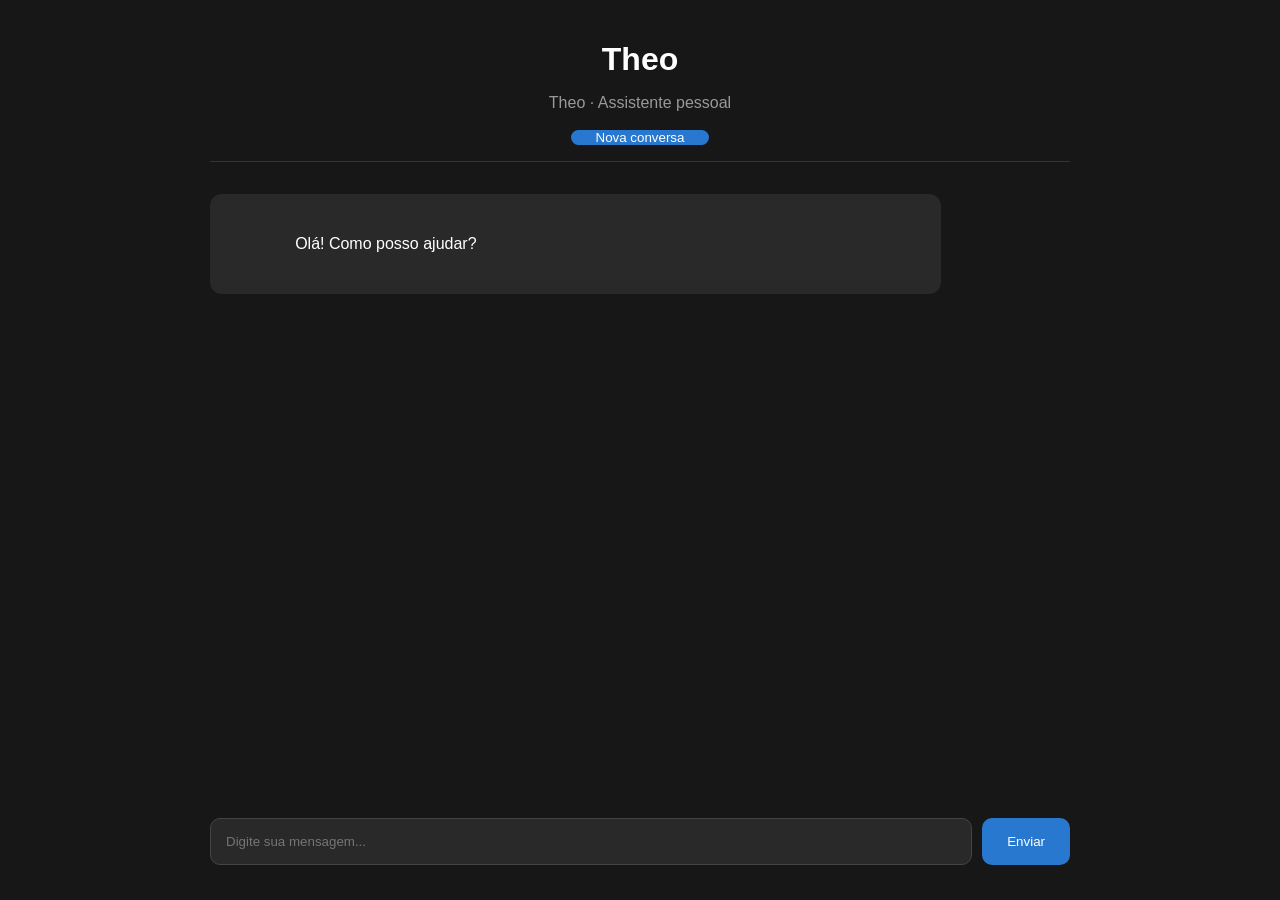
<file: templates/index.html>
<!DOCTYPE html>
<html lang="pt-BR">

<head>
    <meta charset="UTF-8">
    <meta name="viewport" content="width=device-width, initial-scale=1.0">
    <title>TheoIA</title>
    <link rel="stylesheet" href="/static/style.css">
</head>

<body>
    <main class="container">
        <header>
            <h1>Theo</h1>
            <p>Theo · Assistente pessoal</p>
            <button type="button" id="novaConversa">
                Nova conversa
            </button>
        </header>

        <section id="chat">
            <div class="message bot">
                Olá! Como posso ajudar?
            </div>
        </section>

        <form id="form">
            <input type="text" id="pergunta" placeholder="Digite sua mensagem..." autocomplete="off" required>
            <button type="submit" id="enviar">Enviar</button>
        </form>
    </main>

    <script>
        const form = document.getElementById("form");
        const chat = document.getElementById("chat");
        const pergunta = document.getElementById("pergunta");
        const enviar = document.getElementById("enviar");
        const novaConversa = document.getElementById("novaConversa");

        // Identificador compatível com navegadores móveis
        function gerarId() {
            if (window.crypto && crypto.randomUUID) {
                return crypto.randomUUID();
            }

            return "conversa-" + Date.now() + "-" +
                Math.random().toString(36).substring(2, 10);
        }

        let conversaId = gerarId();

        form.addEventListener("submit", async (e) => {
            e.preventDefault();

            const texto = pergunta.value.trim();

            if (!texto || enviar.disabled) return;

            adicionarMensagem(texto, "user");

            pergunta.value = "";
            enviar.disabled = true;

            const carregando = adicionarMensagem(
                "Pensando...",
                "bot"
            );

            try {
                const resposta = await fetch("/chat", {
                    method: "POST",
                    headers: {
                        "Content-Type": "application/json"
                    },
                    body: JSON.stringify({
                        message: texto,
                        conversation_id: conversaId
                    })
                });

                const dados = await resposta.json();

                if (!resposta.ok) {
                    throw new Error(
                        dados.error || "Erro no servidor"
                    );
                }

                carregando.textContent = dados.response;

            } catch (erro) {
                carregando.textContent =
                    "Não foi possível enviar: " + erro.message;
            } finally {
                enviar.disabled = false;
                pergunta.focus();
            }
        });

        novaConversa.addEventListener("click", () => {
            conversaId = gerarId();
            chat.innerHTML = "";

            adicionarMensagem(
                "Nova conversa iniciada. Como posso ajudar?",
                "bot"
            );

            pergunta.focus();
        });

        function adicionarMensagem(texto, tipo) {
            const div = document.createElement("div");

            div.className = "message " + tipo;
            div.textContent = texto;

            chat.appendChild(div);
            chat.scrollTop = chat.scrollHeight;

            return div;
        }
    </script>
</body>

</html>
</file>
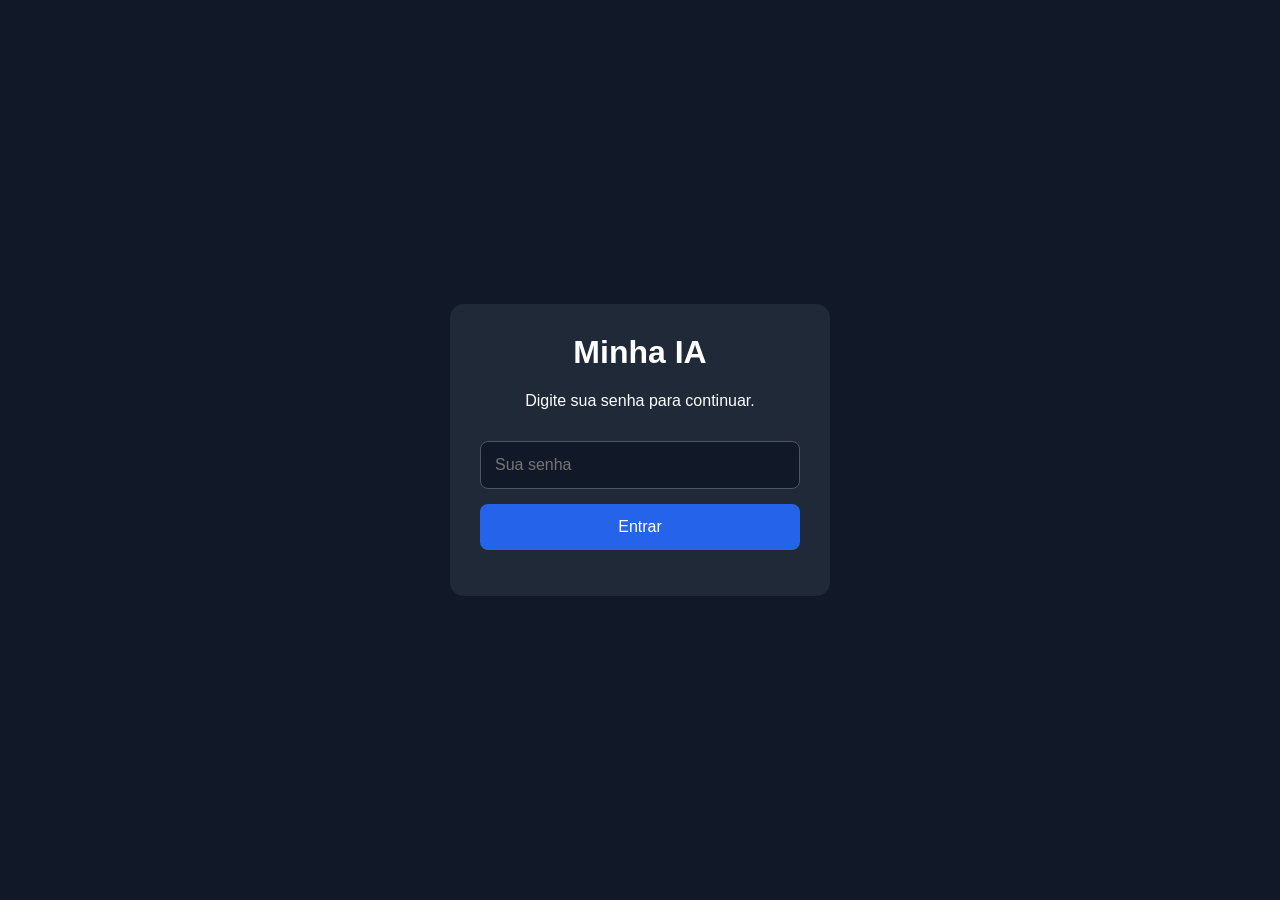
<file: templates/login.html>
<!DOCTYPE html>
<html lang="pt-BR">

<head>
    <meta charset="UTF-8">
    <meta name="viewport" content="width=device-width, initial-scale=1.0">
    <title>Theo</title>

    <style>
        * {
            box-sizing: border-box;
        }

        body {
            margin: 0;
            min-height: 100vh;
            display: flex;
            justify-content: center;
            align-items: center;
            background: #111827;
            font-family: Arial, sans-serif;
            color: white;
            padding: 20px;
        }

        .login {
            width: 100%;
            max-width: 380px;
            padding: 30px;
            background: #1f2937;
            border-radius: 14px;
            text-align: center;
        }

        h1 {
            margin-top: 0;
        }

        input,
        button {
            width: 100%;
            padding: 14px;
            margin-top: 15px;
            border-radius: 8px;
            font-size: 16px;
        }

        input {
            border: 1px solid #4b5563;
            background: #111827;
            color: white;
        }

        button {
            border: none;
            background: #2563eb;
            color: white;
            cursor: pointer;
        }

        button:disabled {
            opacity: 0.6;
        }

        #erro {
            color: #f87171;
            margin-top: 15px;
        }
    </style>
</head>

<body>

    <main class="login">
        <h1>Minha IA</h1>
        <p>Digite sua senha para continuar.</p>

        <form id="formLogin">
            <input type="password" id="senha" placeholder="Sua senha" autocomplete="current-password" required>

            <button type="submit" id="entrar">
                Entrar
            </button>
        </form>

        <p id="erro"></p>
    </main>

    <script>
        const form = document.getElementById("formLogin");
        const senha = document.getElementById("senha");
        const entrar = document.getElementById("entrar");
        const erro = document.getElementById("erro");

        form.addEventListener("submit", async (e) => {
            e.preventDefault();

            entrar.disabled = true;
            entrar.textContent = "Verificando...";
            erro.textContent = "";

            try {
                const resposta = await fetch("/login", {
                    method: "POST",
                    headers: {
                        "Content-Type": "application/json"
                    },
                    body: JSON.stringify({
                        password: senha.value
                    })
                });

                const dados = await resposta.json();

                if (!resposta.ok) {
                    throw new Error(dados.error || "Falha no login.");
                }

                window.location.href = "/";

            } catch (erroLogin) {
                erro.textContent = erroLogin.message;
            } finally {
                entrar.disabled = false;
                entrar.textContent = "Entrar";
            }
        });
    </script>

</body>

</html>
</file>
<file: static/style.css>
* {
    box-sizing: border-box;
}

body {
    margin: 0;
    background: #171717;
    color: #ffffff;
    font-family: Arial, sans-serif;
}

.container {
    max-width: 900px;
    height: 100vh;
    margin: auto;
    display: flex;
    flex-direction: column;
    padding: 20px;
}

header {
    text-align: center;
    border-bottom: 1px solid #333;
    padding-bottom: 15px;
}

header h1 {
    margin-bottom: 5px;
}

header p {
    color: #999;
}

#chat {
    flex: 1;
    overflow-y: auto;
    padding: 20px 0;
}

.message {
    padding: 14px;
    margin: 12px 0;
    border-radius: 12px;
    max-width: 85%;
    white-space: pre-wrap;
    line-height: 1.5;
}

.bot {
    background: #292929;
    margin-right: auto;
}

.user {
    background: #245b9e;
    margin-left: auto;
}

form {
    display: flex;
    gap: 10px;
    padding: 15px 0;
}

input {
    flex: 1;
    padding: 15px;
    border-radius: 10px;
    border: 1px solid #444;
    background: #292929;
    color: white;
    outline: none;
}

button {
    padding: 0 25px;
    border: none;
    border-radius: 10px;
    background: #2878d0;
    color: white;
    cursor: pointer;
}

button:disabled {
    opacity: 0.5;
}
</file>
